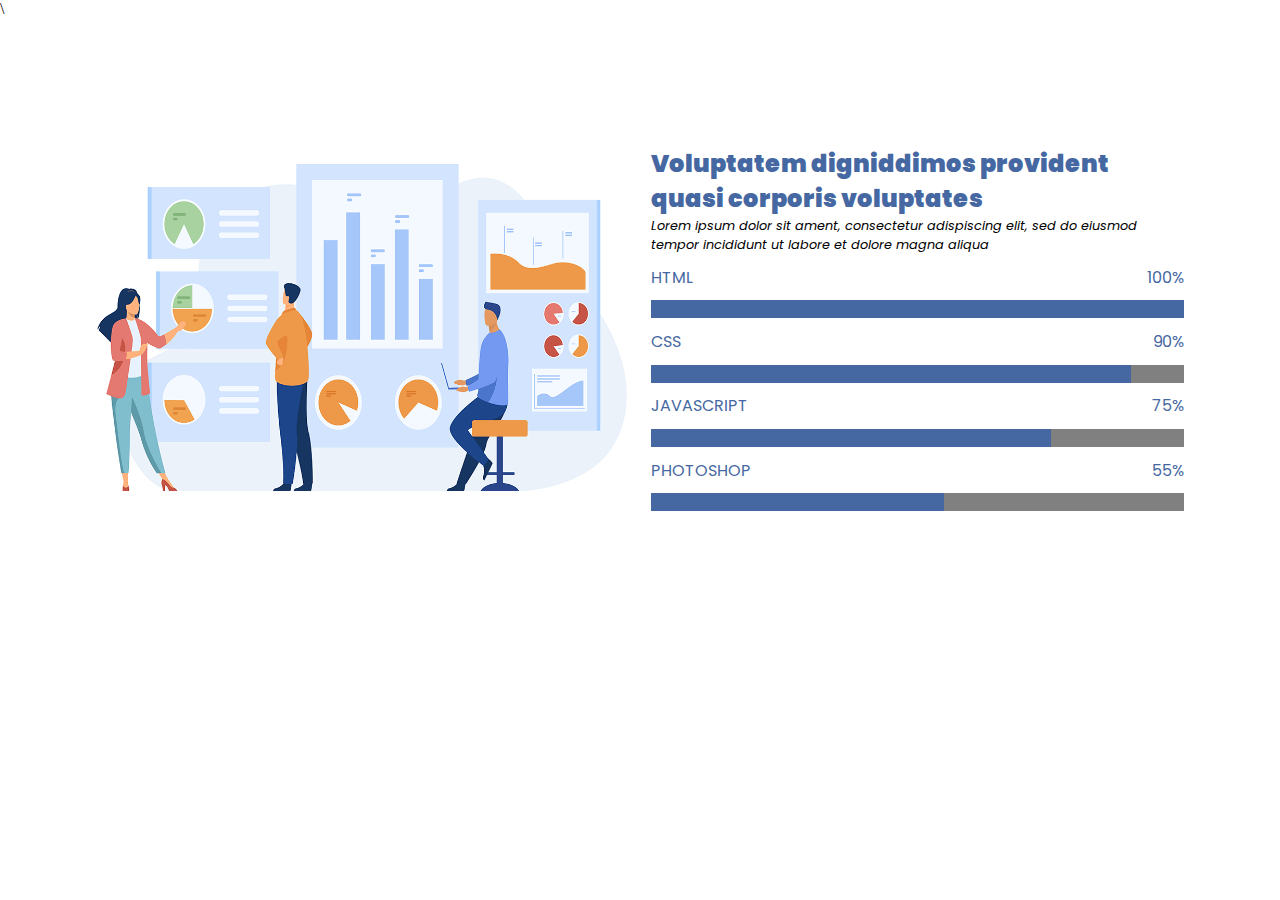
<file: day-2/index.html>
<!doctype html>
<html>
	<head>
	<meta charset="utf-8">
	<meta name="viewport" context="width=device-width,initial-scale=1.0">
	<link rel="stylesheet" href="css/style.css">
	<link href="https://fonts.googleapis.com/css2?family=Playfair+Display&family=Poppins:wght@700&display=swap" rel="stylesheet">
	\<link href="https://fonts.googleapis.com/css2?family=Playfair+Display&family=Poppins:wght@300&family=Roboto:wght@300&display=swap" rel="stylesheet">
	</head>
	<body>
		<div class="progress-bar">
			<div class="dflex container">
				<div class="progress-img">
					<img src="assets/skills.png">
				</div>
				<div class="cont">
					<div class="title-head">
						<h3>Voluptatem digniddimos provident quasi corporis voluptates</h3>
						<em>Lorem ipsum dolor sit ament, consectetur adispiscing elit, sed do eiusmod tempor incididunt ut labore et dolore magna aliqua</em>
					</div>
					<div class="progress-title dflex flex-direction-column">
						<div class="progress-percent dflex justify-content-spacebetween">
							<span class="pro-head">HTML</span><span class="pro-end">100%</span>
						</div>
						<progress min="0" max="100" value="100"></progress>
						<div class="progress-percent dflex justify-content-spacebetween">
							<span class="pro-head">CSS</span><span class="pro-end">90%</span>
						</div>
						<progress min="0" max="100" value="90"></progress>
						<div class="progress-percent dflex justify-content-spacebetween">
							<span class="pro-head">JAVASCRIPT</span><span class="pro-end">75%</span>
						</div>
						<progress min="0" max="100" value="75"></progress>
						<div class="progress-percent dflex justify-content-spacebetween">
							<span class="pro-head">PHOTOSHOP</span><span class="pro-end">55%</span>
						</div>
						<progress min="0" max="100" value="55"></progress>
					</div>
				</div>
			</div>
		</div>
	</body>
</html>
</file>
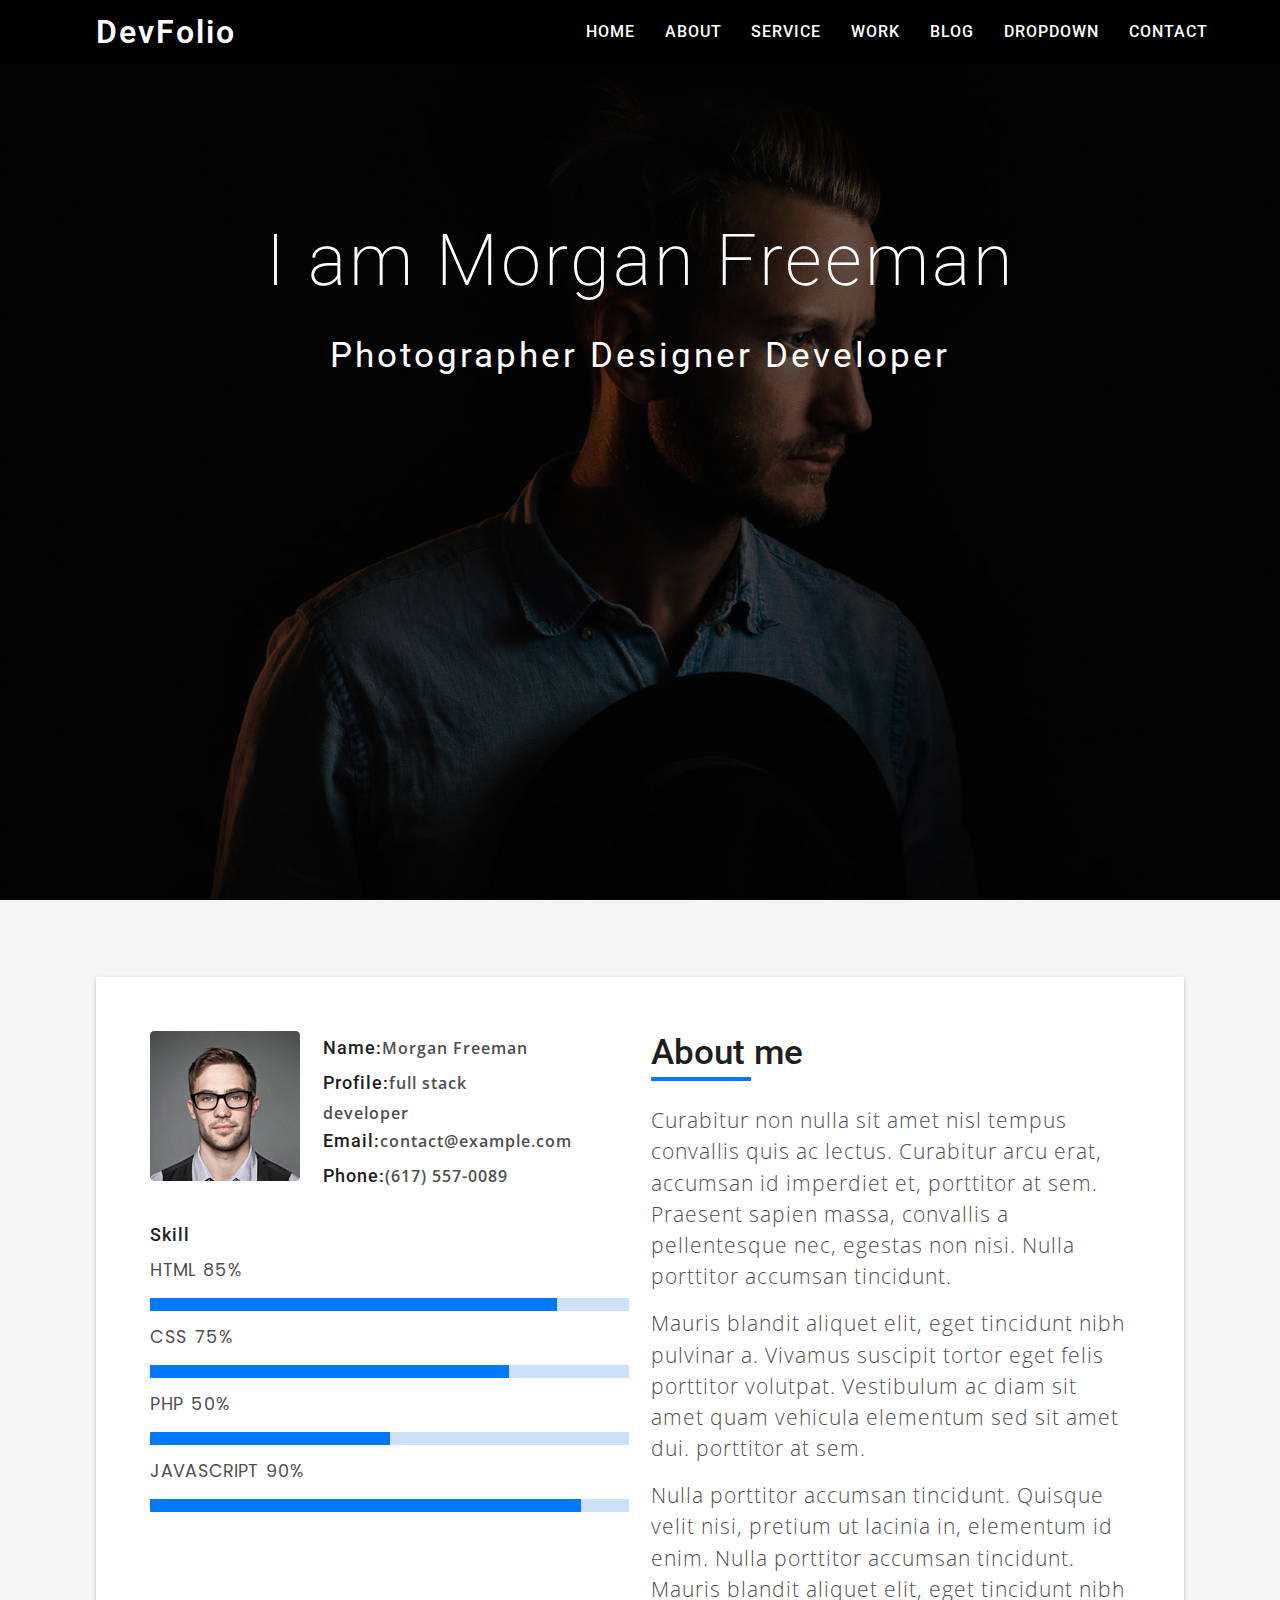
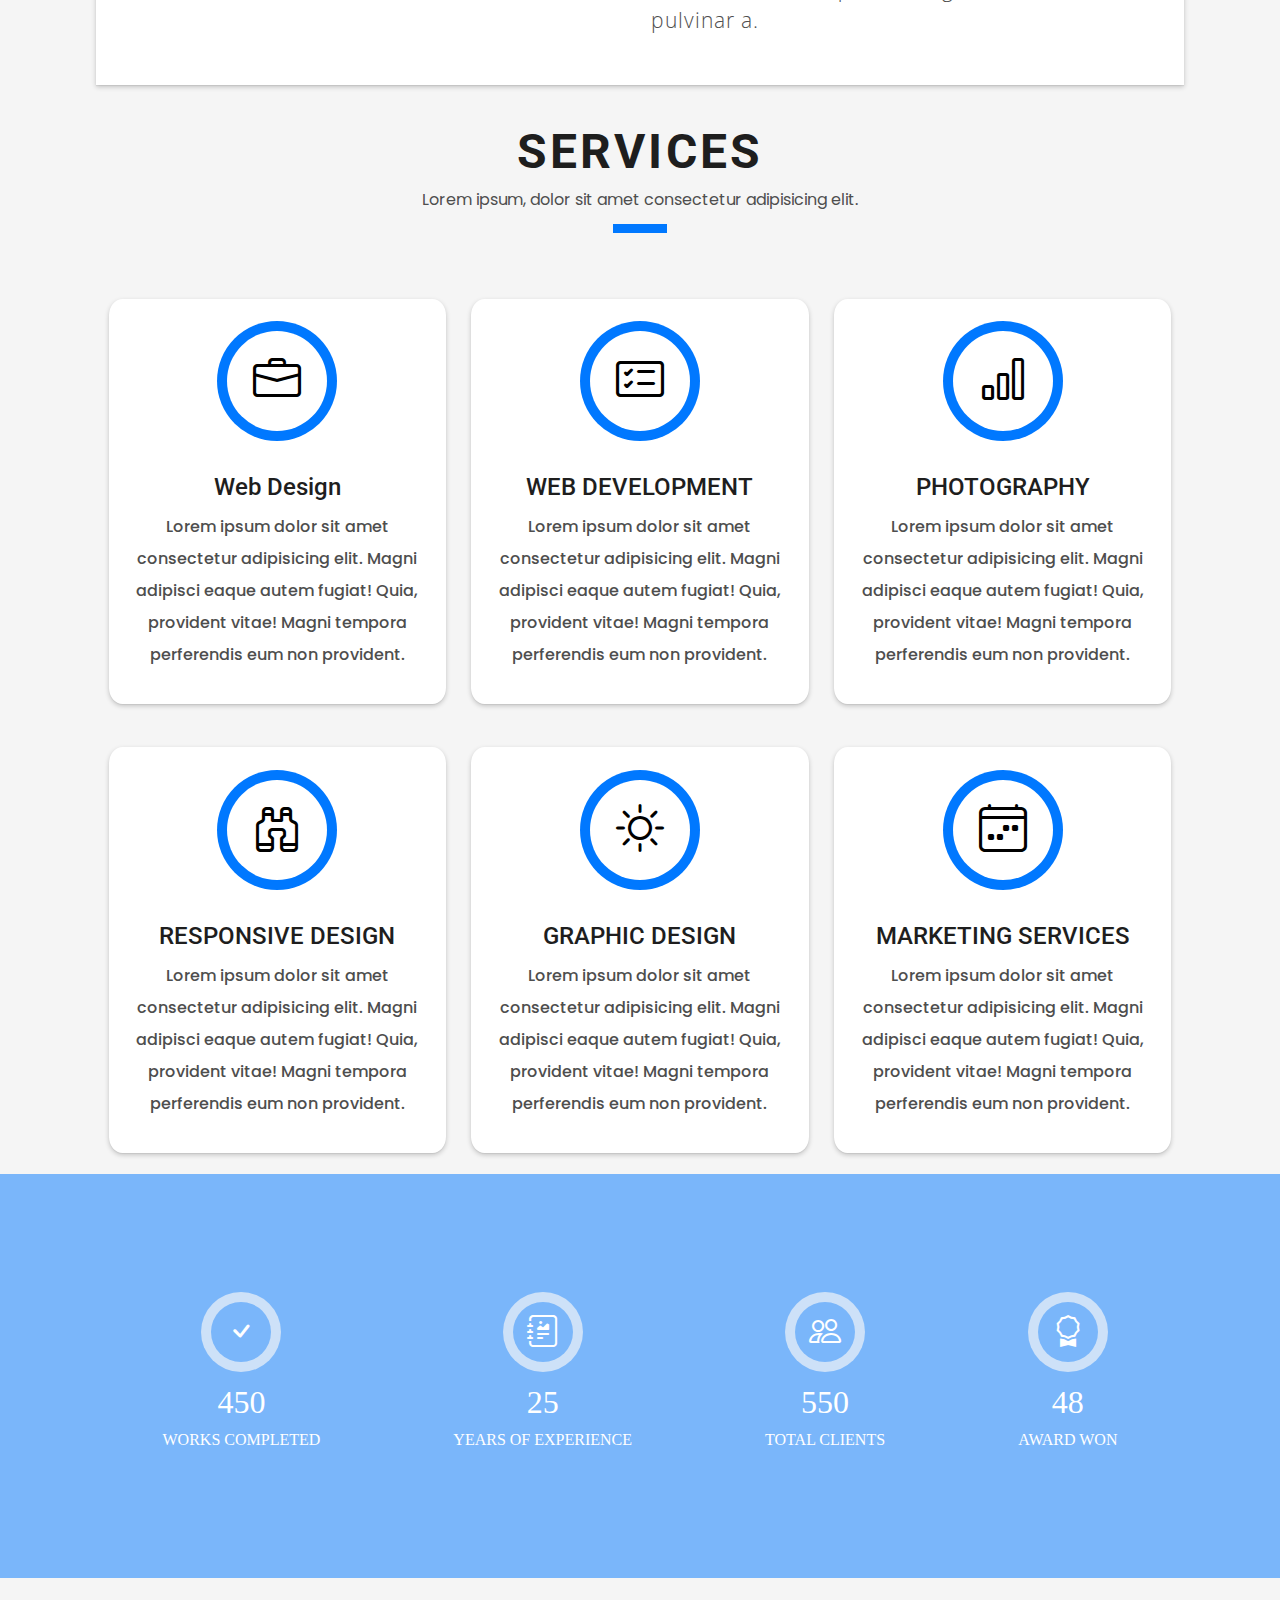
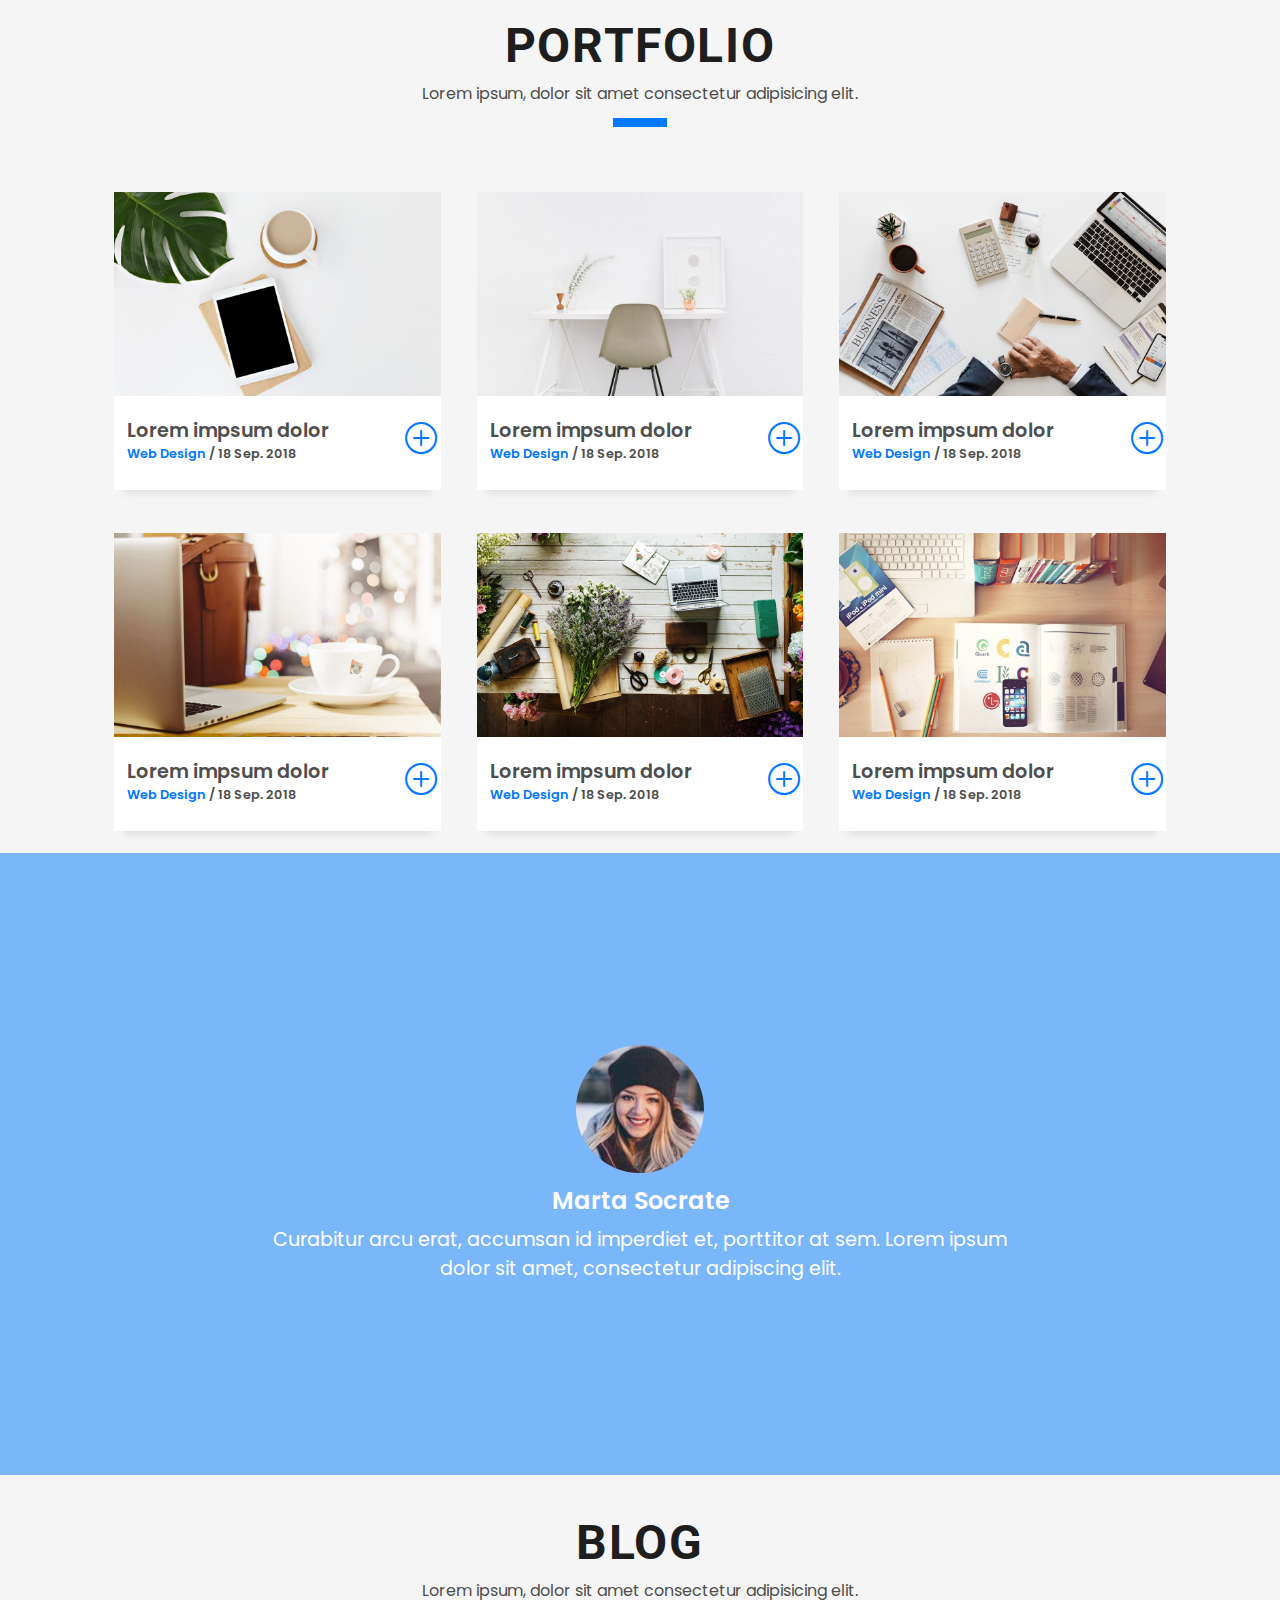
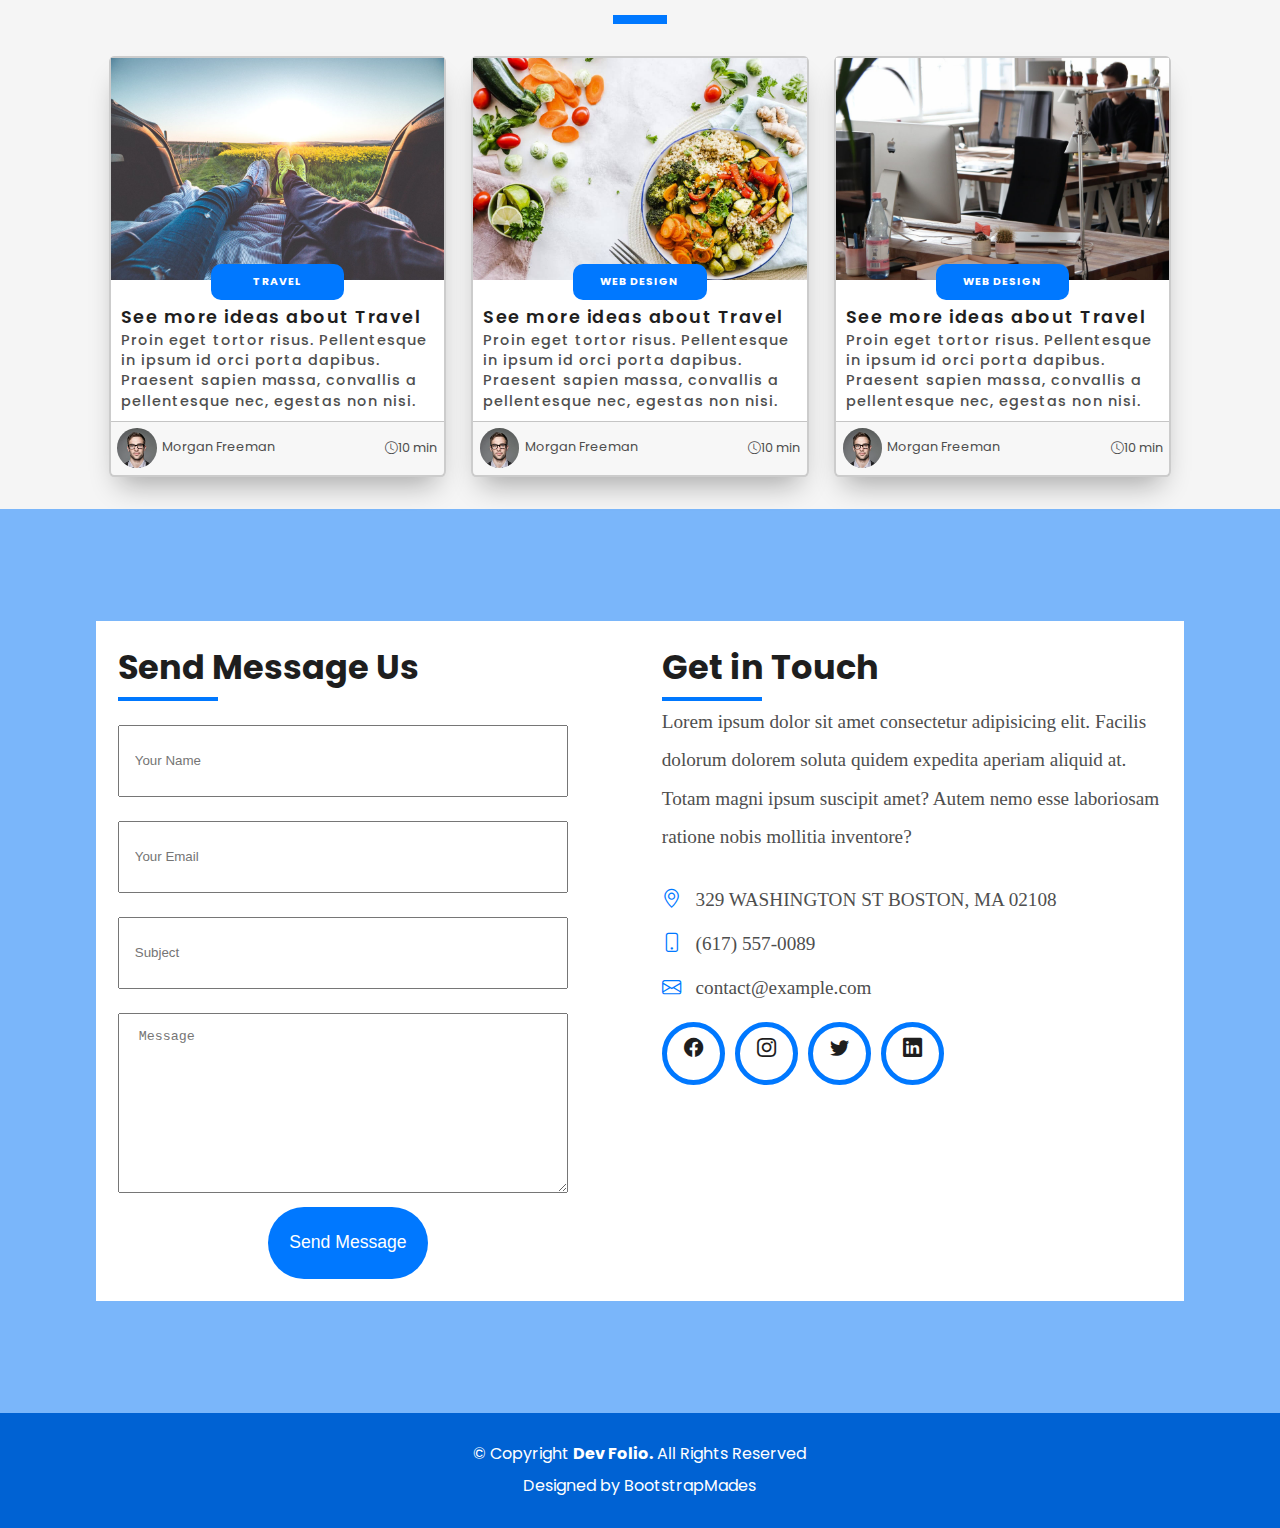
<file: devfolio/index.html>
<!doctype html>
<html>
	<head>
	<meta charset="utf-8">
	<meta name="viewport" context="width=device-width,initial-scale=1.0">
	<link rel="stylesheet" href="css/style.css">
	<link href="https://fonts.googleapis.com/css2?family=Roboto:wght@500&display=swap" rel="stylesheet">
	<link href="https://fonts.googleapis.com/css2?family=Open+Sans:wght@300&family=Roboto:wght@500&display=swap" rel="stylesheet">
	<link href="https://fonts.googleapis.com/css2?family=Open+Sans:wght@300&family=Poppins:wght@200;300&family=Roboto:wght@500&display=swap" rel="stylesheet">
	<link rel="stylesheet" href="https://cdn.jsdelivr.net/npm/bootstrap-icons@1.5.0/font/bootstrap-icons.css">
	<title>DevFolio</title>
	<link rel="icon"type="image/icon" href="img/favicon.png">
	</head>
	<body>
		<header id="header" class="fixedtop headercontainer alignitemscenter">
			<section class="container dflex justify-content-space-between alignitemscenter margin-top margin-bottom">
				<div class="logo">
					<a href="">DevFolio</a>
				</div>
				<div class="navbar">
					<ul class="dflex">
						<li><a href="">HOME</a></li>
						<li><a href="">ABOUT</a></li>
						<li><a href="">SERVICE</a></li>
						<li><a href="">WORK</a></li>
						<li><a href="">BLOG</a></li>
						<li><a href="">DROPDOWN</a></li>
						<li><a href="">CONTACT</a></li>
					</ul>
				</div>
			</section>
		</header>
		<section class="banner">
			<div class="banner-content alignitemscenter text-align-center">
				<div class="bannerheading text-align-center">
					<h1>I am Morgan Freeman</h1>
					<p>Photographer Designer Developer</p>
				</div>
			</div>
		</section>
		<main>
			<section class="about container">
				<section class="about-detail dflex">
					<div class="about-image">
						<div class="profile-head dflex">
							<div class="profile">
								<img src="img/testimonial-2.jpg">
							</div>
							<div class="profile-detail">
								<p><span class="title-p">Name:</span><span class="title-s">Morgan Freeman</span></p>
								<p><span class="title-p">Profile:</span><span class="title-s">full stack developer</span></p>
								<p><span class="title-p">Email:</span><span class="title-s">contact@example.com</span></p>
								<p><span class="title-p">Phone:</span><span class="title-s">(617) 557-0089</span></p>
							</div>
						</div>
						<div class="skills">
							<p class="title-p">Skill</p>
							<span class="skill-hed">HTML</span><span class="skill-num">85%</span>
							<div class="progress">
								<div class="skill html"></div>
							</div>
							<span class="skill-hed">CSS</span><span class="skill-num">75%</span>
							<div class="progress">
								<div class="skill css"></div>
							</div>
							<span class="skill-hed">PHP</span><span class="skill-num">50%</span>
							<div class="progress">
								<div class="skill php"></div>
							</div>
							<span class="skill-hed">JAVASCRIPT</span><span class="skill-num">90%</span>
							<div class="progress">
								<div class="skill js"></div>
							</div>
						</div>
					</div>
					<div class="aboutme">
						<div class="about-title">
							<h1 class="title-left">About me</h1>
						</div>
						<p class="about-p"> Curabitur non nulla sit amet nisl tempus convallis quis ac lectus. Curabitur arcu erat, accumsan id imperdiet et, porttitor at sem. Praesent sapien massa, convallis a pellentesque nec, egestas non nisi. Nulla porttitor accumsan tincidunt.</p>
						<p class="about-p"	>Mauris blandit aliquet elit, eget tincidunt nibh pulvinar a. Vivamus suscipit tortor eget felis porttitor volutpat. Vestibulum ac diam sit amet quam vehicula elementum sed sit amet dui. porttitor at sem.</p>
						<p class="about-p">Nulla porttitor accumsan tincidunt. Quisque velit nisi, pretium ut lacinia in, elementum id enim. Nulla porttitor accumsan tincidunt. Mauris blandit aliquet elit, eget tincidunt nibh pulvinar a.</p>
					</div>
				</section>
			</section>
			<section class="service">
				<section class="container">
					<div class="service-title text-align-center alignitemscenter">
							<h2>SERVICES</h2>
							<p>Lorem ipsum, dolor sit amet consectetur adipisicing elit.</p>
							<div class="lineht"></div>
					</div>
					<div class="serviceimg dflex flexwrap justify-content-space-between">
						<div class="service-box">
							<div class="icon-circle">
								<span class="service-ico">
									<i class="bi bi-briefcase"></i>
								</span>
							</div>
							<div class="service-discription">
								<h1>Web Design</h1>
								<p> Lorem ipsum dolor sit amet consectetur adipisicing elit. Magni adipisci eaque autem fugiat! Quia, provident vitae! Magni tempora perferendis eum non provident.</p>
							</div>
						</div>
						<div class="service-box">
							<div class="icon-circle">
								<span class="service-ico">
									<i class="bi bi-card-checklist"></i>
								</span>
							</div>
							<div class="service-discription">
								<h1>WEB DEVELOPMENT</h1>
								<p> Lorem ipsum dolor sit amet consectetur adipisicing elit. Magni adipisci eaque autem fugiat! Quia, provident vitae! Magni tempora perferendis eum non provident.</p>
							</div>
						</div>
						<div class="service-box">
							<div class="icon-circle">
								<span class="service-ico">
									<i class="bi bi-bar-chart"></i>
								</span>
							</div>
							<div class="service-discription">
								<h1>PHOTOGRAPHY</h1>
								<p> Lorem ipsum dolor sit amet consectetur adipisicing elit. Magni adipisci eaque autem fugiat! Quia, provident vitae! Magni tempora perferendis eum non provident.</p>
							</div>
						</div>
						<div class="service-box">
							<div class="icon-circle">
								<span class="service-ico">
									<i class="bi bi-binoculars"></i>
								</span>
							</div>
							<div class="service-discription">
								<h1>RESPONSIVE DESIGN</h1>
								<p> Lorem ipsum dolor sit amet consectetur adipisicing elit. Magni adipisci eaque autem fugiat! Quia, provident vitae! Magni tempora perferendis eum non provident.</p>
							</div>
						</div>
						<div class="service-box">
							<div class="icon-circle">
								<span class="service-ico">
									<i class="bi bi-brightness-high"></i>
								</span>
							</div>
							<div class="service-discription">
								<h1>GRAPHIC DESIGN</h1>
								<p> Lorem ipsum dolor sit amet consectetur adipisicing elit. Magni adipisci eaque autem fugiat! Quia, provident vitae! Magni tempora perferendis eum non provident.</p>
							</div>
						</div>
						<div class="service-box">
							<div class="icon-circle">
								<span class="service-ico">
									<i class="bi bi-calendar4-week"></i>
								</span>
							</div>
							<div class="service-discription">
								<h1>MARKETING SERVICES</h1>
								<p> Lorem ipsum dolor sit amet consectetur adipisicing elit. Magni adipisci eaque autem fugiat! Quia, provident vitae! Magni tempora perferendis eum non provident.</p>
							</div>
						</div>
					</div> 
				</section>
			</section>
			<section class="centerimg">
				<div class="bgcolor"></div>
				<div class="container position-relative">
					<div class="counter-container dflex alignitemscenter text-align-center">
						<div class="counter-box">
							<div class="count-ico-circle">
								<span class="counter-ico service-ico">
									<i class="bi bi-check"></i>
								</span>
							</div>
							<div class="count-num">
								<p>450</p>
								<span class="cap">WORKS COMPLETED</span>
							</div>
						</div>
						<div class="counter-box">
							<div class="count-ico-circle">
								<span class="counter-ico service-ico">
									<i class="bi bi-journal-richtext"></i>
								</span>
							</div>
							<div class="count-num">
								<p>25</p>
								<span class="cap">YEARS OF EXPERIENCE</span>
							</div>
						</div>
						<div class="counter-box">
							<div class="count-ico-circle">
								<span class="counter-ico service-ico">
									<i class="bi bi-people"></i>
								</span>
							</div>
							<div class="count-num">
								<p>550</p>
								<span class="cap">TOTAL CLIENTS</span>
							</div>
						</div>
						<div class="counter-box">
							<div class="count-ico-circle">
								<span class="counter-ico service-ico">
									<i class="bi bi-award"></i>
								</span>
							</div>
							<div class="count-num">
								<p>48</p>
								<span class="cap">AWARD WON</span>
							</div>
						</div>
					</div>
				</div>
			</section>
			<section class="portfolio">
				<section class="container">
					<div class="portfolio-title text-align-center alignitemscenter">
							<h2>PORTFOLIO</h2>
							<p>Lorem ipsum, dolor sit amet consectetur adipisicing elit.</p>
							<div class="lineht"></div>
					</div>
					<div class="portfolio-img dflex flexwrap">
						<div class="category-box">
							<a href="img/work-1.jpg">
								<div class="catimg">
									<img src="img/work-1.jpg">
								</div>
							</a>
							<div class="cat-cont">
								<div class="c-cont dflex">
									<div class="cat-text">
										<p>Lorem impsum dolor</p>
										<div class="c-more">
											<span class="c-text">Web Design</span> / <span class="c-date"> 18 Sep. 2018</span>
										</div>
									</div>
									<div class="cat-ico">
										<span><i class="bi bi-plus-circle"></i></span>
									</div>
								</div>
							</div>
						</div>
						<div class="category-box">
							<a href="img/work-2.jpg">
								<div class="catimg">
									<img src="img/work-2.jpg">
								</div>
							</a>
							<div class="cat-cont">
								<div class="c-cont dflex">
									<div class="cat-text">
										<p>Lorem impsum dolor</p>
										<div class="c-more">
											<span class="c-text">Web Design</span> / <span class="c-date"> 18 Sep. 2018</span>
										</div>
									</div>
									<div class="cat-ico">
										<span><i class="bi bi-plus-circle"></i></span>
									</div>
								</div>
							</div>
						</div>
						<div class="category-box">
							<a href="img/work-3.jpg">
								<div class="catimg">
									<img src="img/work-3.jpg">
								</div>
							</a>
							<div class="cat-cont">
								<div class="c-cont dflex">
									<div class="cat-text">
										<p>Lorem impsum dolor</p>
										<div class="c-more">
											<span class="c-text">Web Design</span> / <span class="c-date"> 18 Sep. 2018</span>
										</div>
									</div>
									<div class="cat-ico">
										<span><i class="bi bi-plus-circle"></i></span>
									</div>
								</div>
							</div>
						</div>
						<div class="category-box">
							<a href="img/work-4.jpg">
								<div class="catimg">
									<img src="img/work-4.jpg">
								</div>
							</a>
							<div class="cat-cont">
								<div class="c-cont dflex">
									<div class="cat-text">
										<p>Lorem impsum dolor</p>
										<div class="c-more">
											<span class="c-text">Web Design</span> / <span class="c-date"> 18 Sep. 2018</span>
										</div>
									</div>
									<div class="cat-ico">
										<span><i class="bi bi-plus-circle"></i></span>
									</div>
								</div>
							</div>
						</div>
						<div class="category-box">
							<a href="img/work-5.jpg">
								<div class="catimg">
									<img src="img/work-5.jpg">
								</div>
							</a>
							<div class="cat-cont">
								<div class="c-cont dflex">
									<div class="cat-text">
										<p>Lorem impsum dolor</p>
										<div class="c-more">
											<span class="c-text">Web Design</span> / <span class="c-date"> 18 Sep. 2018</span>
										</div>
									</div>
									<div class="cat-ico">
										<span><i class="bi bi-plus-circle"></i></span>
									</div>
								</div>
							</div>
						</div>
						<div class="category-box">
							<a href="img/work-6.jpg">
								<div class="catimg">
									<img src="img/work-6.jpg">
								</div>
							</a>
							<div class="cat-cont">
								<div class="c-cont dflex">
									<div class="cat-text">
										<p>Lorem impsum dolor</p>
										<div class="c-more">
											<span class="c-text">Web Design</span> / <span class="c-date"> 18 Sep. 2018</span>
										</div>
									</div>
									<div class="cat-ico">
										<span><i class="bi bi-plus-circle"></i></span>
									</div>
								</div>
							</div>	
						</div>
					</div>
				</section>
			</section>
			<section class="testimg">
				<div class="bgcolor"></div>
				<div class="testi-women position-relative alignitemscenter text-align-center">
					<img src="img/testimonial-4.jpg">
					<p class="testi-title">Marta Socrate</p>
					<p class="testi-description"> Curabitur arcu erat, accumsan id imperdiet et, porttitor at sem. Lorem ipsum dolor sit amet, consectetur adipiscing elit.</p>
				</div>
			</section>
			<section class="blog">
				<section class="container">
					<div class="portfolio-title text-align-center alignitemscenter">
							<h2>BLOG</h2>
							<p>Lorem ipsum, dolor sit amet consectetur adipisicing elit.</p>
							<div class="lineht"></div>
					</div>
					<div class="blog-row dflex alignitemscenter">
						<div class="card dflex">
							<div class="card-head">
								<a href="img/post-1.jpg"><div class="card-img"><img src="img/post-1.jpg"></a></div>
							</div>
							<div class="card-body position-relative">
								<div class="card-category-box position-absolute">
									<h6>TRAVEL</h6>
								</div>
								<div class="card-content">
									<div class="card-title">
										<h3>See more ideas about Travel</h3>
									</div>
									<div class="card-description">
										<p> Proin eget tortor risus. Pellentesque in ipsum id orci porta dapibus. Praesent sapien massa, convallis a pellentesque nec, egestas non nisi.</p>
									</div>
								</div>
							</div>
							<div class="card-footer dflex justify-content-space-between alignitemscenter">
								<div class="card-foot-img"><img src="img/testimonial-2.jpg"><span class="author">Morgan Freeman</span></div>
								<div class="card-foot-cont"><span><i class="bi bi-clock"></i>10 min</span></div>
							</div>
						</div>
						<div class="card dflex position-relative">
							<div class="card-head">
								<a href="img/post-2.jpg"><div class="card-img"><img src="img/post-2.jpg"></a></div>
							</div>
							<div class="card-body position-relative">
								<div class="card-category-box position-absolute">
									<h6>WEB DESIGN</h6>
								</div>
								<div class="card-content">
									<div class="card-title">
										<h3>See more ideas about Travel</h3>
									</div>
									<div class="card-description">
										<p> Proin eget tortor risus. Pellentesque in ipsum id orci porta dapibus. Praesent sapien massa, convallis a pellentesque nec, egestas non nisi.</p>
									</div>
								</div>
							</div>
							<div class="card-footer dflex justify-content-space-between alignitemscenter">
								<div class="card-foot-img"><img src="img/testimonial-2.jpg"><span class="author">Morgan Freeman</span></div>
								<div class="card-foot-cont"><span><i class="bi bi-clock"></i>10 min</span></div>
							</div>
						</div>
						<div class="card dflex">
							<div class="card-head">
								<a href="img/post-3.jpg"><div class="card-img"><img src="img/post-3.jpg"></a></div>
							</div>
							<div class="card-body  position-relative alignitemscenter">
								<div class="card-category-box position-absolute">
									<h6>WEB DESIGN</h6>
								</div>
								<div class="card-content">
									<div class="card-title">
										<h3>See more ideas about Travel</h3>
									</div>
									<div class="card-description">
										<p> Proin eget tortor risus. Pellentesque in ipsum id orci porta dapibus. Praesent sapien massa, convallis a pellentesque nec, egestas non nisi.</p>
									</div>
								</div>
							</div>
							<div class="card-footer dflex justify-content-space-between alignitemscenter">
								<div class="card-foot-img"><img src="img/testimonial-2.jpg"><span class="author">Morgan Freeman</span></div>
								<div class="card-foot-cont"><span><i class="bi bi-clock"></i>10 min</span></div>
							</div>
						</div>
					</div>
				</section>
			</section>
			<section class="contactus testimg1">
				<section class="container">
					<div class="bgcolor"></div>
					<div class="contact position-relative dflex">
						<div class="sendmsg">
							<div class="contact-title">
								<h2>Send Message Us</h2>
							</div>
							<div class="sendform dflex">
								<form>
									<ul>
										<li><input type="text" id="name" placeholder="Your Name" required></li>
										<li><input type="email" id="email" placeholder="Your Email" required></li>
										<li><input type="text" id="Subject" placeholder="Subject" required></li>
										<li><textarea id="message" placeholder="Message" required></textarea></li>
									</ul>
									<div class="submitbutton">
										<button type="submit" id="submit">Send Message</button>
									</div>
								</form>
							</div>
						</div>
						<div class="getintouch">
							<div class="getintouch-title">
								<h2>Get in Touch</h2>
							</div>
							<div class="get-cont">
								<p>Lorem ipsum dolor sit amet consectetur adipisicing elit. Facilis dolorum dolorem soluta quidem expedita aperiam aliquid at. Totam magni ipsum suscipit amet? Autem nemo esse laboriosam ratione nobis mollitia inventore?</p>
								<ul>
									<li><span class="bi bi-geo-alt"></span> 329 WASHINGTON ST BOSTON, MA 02108</li>
									<li><span class="bi bi-phone"></span> (617) 557-0089</li>
									<li><span class="bi bi-envelope"></span> contact@example.com</li>
								</ul>
							</div>
							<div class="social-ico">
								<ul class="dflex">
									<li><span class="social-circle"> <i class="bi bi-facebook"></i></span></li>
									<li><span class="social-circle"> <i class="bi bi-instagram"></i></span></li>
									<li><span class="social-circle"> <i class="bi bi-twitter"></i></span></li>
									<li><span class="social-circle"> <i class="bi bi-linkedin"></i></span></li>									
								</ul>
							</div>
						</div>
					</div>
				</section>
			</section>
		</main>
		<footer>
			<div class="footcont container dflex">
				<div class="copyrights"><p>© Copyright <b>Dev Folio.</b> All Rights Reserved</p></div>
				<div class="endcredit"><p>Designed by BootstrapMades</p></div>
			</div>
		</footer>
	</body>
</html>
</file>
<file: day-2/css/style.css>
/*common css*/
*{
	margin:0;
	padding:0;
	box-sizing:border-box;
}
.dflex{
	display:flex;
}
.container{
	width:85%;
	margin:auto;
}
.flex-direction-column{
	flex-direction:column;
}
.justify-content-spacebetween{
	justify-content:space-between;
}
/*common css end*/
.progress-bar{
	margin-top:10%;
}
.title-head h3{
	color:#4668a2;
	font-family: 'Poppins', sans-serif;
	font-size:1.5rem;
	font-weight:900;
}
.title-head em{
	font-family: 'Poppins', sans-serif;
	font-size:0.8rem;
}
.progress-img,.cont{
	width:50%;
	margin:auto;
}
.progress-img img{
	width:100%;
}
.pro-head,.pro-end{
	color:#4668a2;
	font-family: 'Poppins', sans-serif;
}
.cont{
	margin-left:2%;
}
progress{
	width:100%;
	height:2vh;
	border-radius:0;
}
progress::-webkit-progress-value { background: #4668a2; color:red; }
progress { color: #4668a2; }
.progress-percent {
	margin-top:2%;
	margin-bottom:2%;
}
</file>
<file: devfolio/css/style.css>
/*common css start*/
*{
	margin:0;
	padding:0;
	box-sizing:border-box;
}
body{
	background-color:#f5f5f5;
	color:#4e4e4e;
}
.container{
	width:85%;
	margin:auto;
}
.dflex{
	display:flex;
}
.flexwrap{
	flex-wrap:wrap;
}
.alignitemscenter{
	align-items:center;
}
.text-align-center{
	text-align:center;
}
.justify-content-space-between{
	justify-content:space-between;
}
.justify-content-space-around{
	justify-content:space-around;
}
.justify-content-space-evenly{
	justify-content:space-evenly;
}
.position-relative{
	position:relative;
}
.position-absolute{
	position:absolute;
}
.fixedtop{
	position:fixed;
}
.margin-top{
	margin-top:1%;
}
.margin-bottom{
	margin-bottom:1%;
}
/*common css end*/
/*header start*/
.headercontainer{
	background-color:black;
	top:0;
	left:0;
	right:0;
	z-index:997;
}
.logo{
	width:45%;
}
.logo a{
	    color: #fff;
		font-size:2rem;
		text-decoration:none;
		font-family: 'Roboto', sans-serif;
		letter-spacing:2px;
		font-weight:600;
}
.navbar{
	width:55%;
}
.navbar ul{
	list-style:none;
	margin:0;
	padding:0;
}
.navbar ul li{
	padding:0 5% 0 0;
	position:relative;
}	
.navbar ul li a:hover{

}
.navbar ul li a{
	color:white;
	font-family: 'Roboto', sans-serif;
	letter-spacing:1px;
	font-weight:500;
	font-size:1rem;
	text-decoration:none;
}
/*header end*/
/*banner start*/
.banner{
	background:url(../img/hero-bg.jpg);
	position:relative;
	width:100%;
	height:100vh;
	background-size:cover;
	background-attachment:fixed;
	background-position:center center;
}
.banner::after{
	content:"";
	position:absolute;
	background-color:rgba(0, 0, 0, 0.6);
	opacity:0.9;
	top:0;
	bottom:0;
	right:0;
	left:0;
}
.banner-content{
	position:relative;
	z-index:2;
	padding:17% 0 0 0;
}
.bannerheading h1{
	color:white;	
	font-size:4.5rem;
	font-family: 'Roboto', sans-serif;
	letter-spacing:3px;
	font-weight:200;
}
.bannerheading p{
	color:white;
	font-size:2.2rem;
	font-family: 'Roboto', sans-serif;
	letter-spacing:3px;
	line-height:3;
}
/*banner ends*/
/*main start*/
.about{
	margin-top:	6%;
	box-shadow: 0 1px 1px 0 rgb(0 0 0 / 6%), 0 2px 5px 0 rgb(0 0 0 / 20%);
	background-color:white;
}
}
.about-detail{
	width:100%;
	margin:auto;
}
.about-image{
	width:50%;
	margin:auto;
	margin:5% 0 0 5%;
}
.about-image img{
	border-radius:3%;
}
.aboutme{
	width:50%;
	margin:auto;
	margin:5% 5% 3% 2%;
}
.profile-head{
	width:80%;
}
.profile{
	width:45%;
}
.profile-detail{
	width:55%;
}
.title-p{
	font-weight: 500;
    color: #1e1e1e;
    font-size: 1.1rem;
	font-family: 'Roboto', sans-serif;
	letter-spacing:1px;
	line-height:2;
}
.title-s{
	color:#4e4e4e;
	font-family: 'Open Sans', sans-serif;
	font-weight:600;
	letter-spacing:1px;
	
}
.about-title{
		position:relative;
		margin-bottom:2rem;
}
.about-title h1{
	font-size:2.2rem;
	font-weight:500;
	font-family: 'Roboto', sans-serif;
	color:#1e1e1e;
}
.title-left:before{
	content:"";
	position:absolute;
	height:4px;
	background-color:#0078ff;
	width:100px;
	bottom:-8px;
}
.about-p{
	font-size: 1.30rem;
    font-weight: 100;
	font-family: 'Open Sans', sans-serif;
	letter-spacing:1px;
	line-height:1.5;
	margin-bottom:1rem;
}
/*Progress bar start*/
.skills{
	width:100%;
	position:relative;
	margin:5% 3% 0 0;
}
.skill-hed{
	color:#4e4e4e;
	font-family: 'Poppins', sans-serif;
	letter-spacing:0.02rem;
	line-height:2;
	font-size:1.1rem;
}
.skill-num{
	font-size:1.1rem;
	color:#4e4e4e;
	font-family: 'Poppins', sans-serif;
	margin-left:1.5%;
	letter-spacing:1px;
	line-height:2;
}
.progress{
	width:100%;
	background-color:#cde1f8;
	border-radius:0;
	margin:2% 0 2% 0;
}
.skill{
	width:85%;
	background-color:#0078ff;
	padding:1%;	
	border-radius:0;
}
.html{
	width:85%;
	height:0.8rem
}
.css{
	width:75%;
	height:0.8rem
}
.php{
	width:50%;
	height:0.8rem
}
.js{
	width:90%;
	height:0.8rem
}
/*progess bar end*/
/*service start*/
.service-title{
	margin-top:4%;
}
.service-title h2{
	color:#1e1e1e;
	font-family: 'Roboto', sans-serif;	
	font-size:3rem;
	letter-spacing:0.2rem;
	line-height:1;
}
.service-title p{
	font-family: 'Poppins', sans-serif;
	color:#4e4e4e;
	line-height:3;
}
.lineht{
	background-color:#0078ff;
	margin:0 auto;
	width:5%;
	height:1vh;
}
.serviceimg{
	width:100%;
	margin:4% 0 0 0;
	
}
.service-box{
	text-align:center;
	align-items:center;
	padding:3% 1% 3% 1%;
	width:31%;
	margin:2% auto;
	line-height:1.5;
	letter-spacing:0rem;
	background-color:#fff;
	box-shadow: 0 1px 1px 0 rgb(0 0 0 / 6%), 0 2px 5px 0 rgb(0 0 0 / 20%);
	border-radius:4%;
}
.service-box,.service-ico{
	display: inline-flex;
    justify-content: center;
    flex-wrap: wrap;
    align-items: center;
}
.service-ico{
	font-size:3rem;
	height:100px;
	width:100px;
	color:black;
	border-radius:50%;
	box-shadow: 0 0 0 10px #0078ff;	
}
.icon-circle{
	margin-bottom:2rem;
}
.service-discription h1{
	font-family: 'Roboto', sans-serif;
	font-size:1.5rem;
	line-height:2;
	color:#1e1e1e;
	font-weight:500;
}
.service-discription p{
	font-family: 'Poppins', sans-serif;
	font-size:1rem;
	line-height:2;
	font-weight:500;
	letter-spacing:0px;
}
/*service end*/
/*center img start*/
.centerimg{
	background-image:url(../img/counters-bg.jpg);
	background-size:cover;
	background-position:center,center;
	padding:8rem 0;
	position:relative;
	background-attachment:fixed;
	background-repeat:no-repeat;
}
.bgcolor{
	background-color:#0078ff;
	position:absolute;
	top:0;
	left:0px;	
	right:0;
	width:100%;
	height:100%;
	opacity:0.5;
	padding:0;
}
.counter-container{
	width:100%;
	margin:auto;
}
.counter-box{
	width:28;
	margin:auto;
}
.counter-ico{
	height:60px;
	width:60px;
	box-shadow: 0 0 0 10px #cde1f8;
	line-height:1.3;
	color:#fff;
	font-size:2rem;
	margin-bottom:1.5rem;
}
.count-num{
	font-size:2rem;
	color:#fff;
	line-height:1;
	text-align:center;
}
.cap{
	font-size:1rem;
	color:#fff;
	text-align:center;
}
/*center img end*/
/*portfolio start*/
.portfolio-title{
	margin-top:4%;
}
.portfolio-title h2{
	color:#1e1e1e;
	font-family: 'Roboto', sans-serif;	
	font-size:3rem;
	letter-spacing:0.1rem;
	line-height:1;
}
.portfolio-title p{
	font-family: 'Poppins', sans-serif;
	color:#4e4e4e;
	line-height:3;
}
.portfolio-img{
	margin:4% 0 0 0;
}
.category-box{
	background-color:#fff;
	width:30%;
	margin:2% auto;
	padding:0 0 1% 0;
	box-shadow: 0 13px 8px -10px rgb(0 0 0 / 10%);
}
.category-box img{
	width:100%;
}
.cat-cont{
	background-color:#fff;
	padding:1rem 1% 1rem 4%;
}
.cat-text{
	font-size:1.2rem;
	font-family:'Poppins', sans-serif;
	font-weight:600;
}
.c-cont{
	justify-content: space-between;
    align-items: center;
}
.c-more{
	font-size:0.8rem;
	font-family:'Poppins', sans-serif;
}
.c-text{
	color:#0078ff;
}
.c-date{
	color:#4e4e4e;
	font-size:0.8rem;
}
.cat-ico{
	font-size:2rem;
	color:#0078ff;
}
/*portfolio end*/
/*testimonial start*/
.testimg{
	background-image:url(../img/overlay-bg.jpg);
	background-size:cover;
	background-position:center,center;
	padding:12rem 0;
	position:relative;
	background-attachment:fixed;
	background-repeat:no-repeat;
}
.testi-women img{
	position:relative;
	border-radius:50%;
	height:10%;
	width:10%;	
}
.testi-title{
	font-size:1.5rem;
	color:#fff;
	line-height:3rem;
	font-family:'Poppins', sans-serif;
	font-weight:600;
}
.testi-description{
	padding:0 16rem;
	font-size:1.2rem;
	color:#fff;
	font-family:'Poppins', sans-serif;
}
.blog-row{
	width:100%;
	margin:3% auto;
}
.card{
	width:31%;
	margin:auto;
	flex-direction:column;
	background-color:#fff;
	box-shadow: 0 17px 27px -10px rgb(0 0 0 / 32%);
	border: 2px solid rgb(0 0 0 / 20%);
	border-radius:1.5%;
}
.card img{
	width:100%;
}
.card-category-box{
	background-color:#0078ff;
	text-align:center;
	border-radius:10px;
	padding:3% 5%;
	left:30%;
	right:30%;
	top:-20px;
}
.card-category-box h6{
	color:#fff;
	font-family:'Poppins', sans-serif;
	letter-spacing:1px;
}
.card-content{
	margin:6% 3% 3% 3%;
}
.card-title h3{
	color:#1e1e1e;
	font-size:1.1rem;
	font-family:'Poppins', sans-serif;
	font-weight:600;
	letter-spacing:1.5px;
}
.card-description p{
	font-size:0.9rem;
	font-family:'Poppins', sans-serif;
	font-weight:500;
	letter-spacing:1px;
	line-height:1.4;
}
.card-footer{
	margin:0 0 0 0;
	padding:2% 2% 2% 2%;
	border-top: 1px solid rgb(0 0 0 / 20%);
	font-size:0.8rem;
	font-family:'Poppins', sans-serif;
	background-color:rgba(0,0,0,0.03);
	
}
.card-foot-img img{
	border-radius:50%;
	height:90%;
	width:15%;
	vertical-align:middle;
	margin-right:2%;
}

/*testimonial end*/
/*contactus start*/
.testimg1{
	background-image:url(../img/overlay-bg.jpg);
	background-size:cover;
	background-position:center,center;
	padding:7rem 0;
	position:relative;
	background-attachment:fixed;
	background-repeat:no-repeat;
}
.contact{
	width:100%;
	margin:auto;
	background-color:#fff;
}
.contact-title,.getintouch-title{
	color:#1e1e1e;
	font-family:'Poppins', sans-serif;
	font-size:1.4rem;
	position:relative;
}
.contact-title::before{
	content: "";
    position: absolute;
    height: 4px;
    background-color: #0078ff;
    width: 100px;
    bottom: -8px;
}
.getintouch-title::before{
	content: "";
    position: absolute;
    height: 4px;
    background-color: #0078ff;
    width: 100px;
    bottom: -8px;
}
.sendmsg,.getintouch{
	width:50%;
	margin:2% 2%;;
}
ul{
	list-style:none;
}
.sendform{
	margin-top:2rem;
	flex-direction:column; 	
}
.sendform li input{
	width:90%;
	height:8vh;
	padding:0% 0 0 3%;
	margin-bottom:1.5rem;
	align-items:center;
}
.sendform li textarea{
	width:90%;
	height:20vh;
	padding:3% 0 0 4%;
}
.submitbutton button{
	align-items:center;
	width:32%;
	height:8vh;
	border-radius:40%;
	border-radius: 38px;
    margin: 2% 0 0 30%;
	padding:0 4% 0 4%;
	background-color:#0078ff;
	color:#fff;
	border:0;
	font-size:1.1rem;
}
.get-cont p{
	margin-top:2%;
	font-size:1.2rem;
	line-height:2;
}
.get-cont ul{
	margin-top:2rem;
}
.get-cont li{
	font-size:1.2rem;
	margin-bottom:1.4rem;
}
.get-cont li span{
	color:#0078ff;
	margin-right:2%;
}
.social-circle{
	height: 7vh;
    width: 7vh;
    border-radius: 100%;
    border: 5px solid #0078ff;
    align-items: center;
    display: block;
    text-align: center;
	padding:17%;
	font-size:1.2rem;
	color:#1e1e1e;
}
.social-ico li{
	margin:0 2% 0 0;
	padding:0 0 0 0;
	display:inline-block;
}
/*contactus end*/

/*main end*/
/*footer start*/
footer{
		background-color:#0062d3;
		text-align:center;
		color:#fff;
		padding:2%;
		line-height:2;
		font-family:'Poppins', sans-serif;
		border-top:rgba(0,0,0,0.75);
}
.footcont{
	flex-direction:column;
}
/*footer ends*/
</file>
